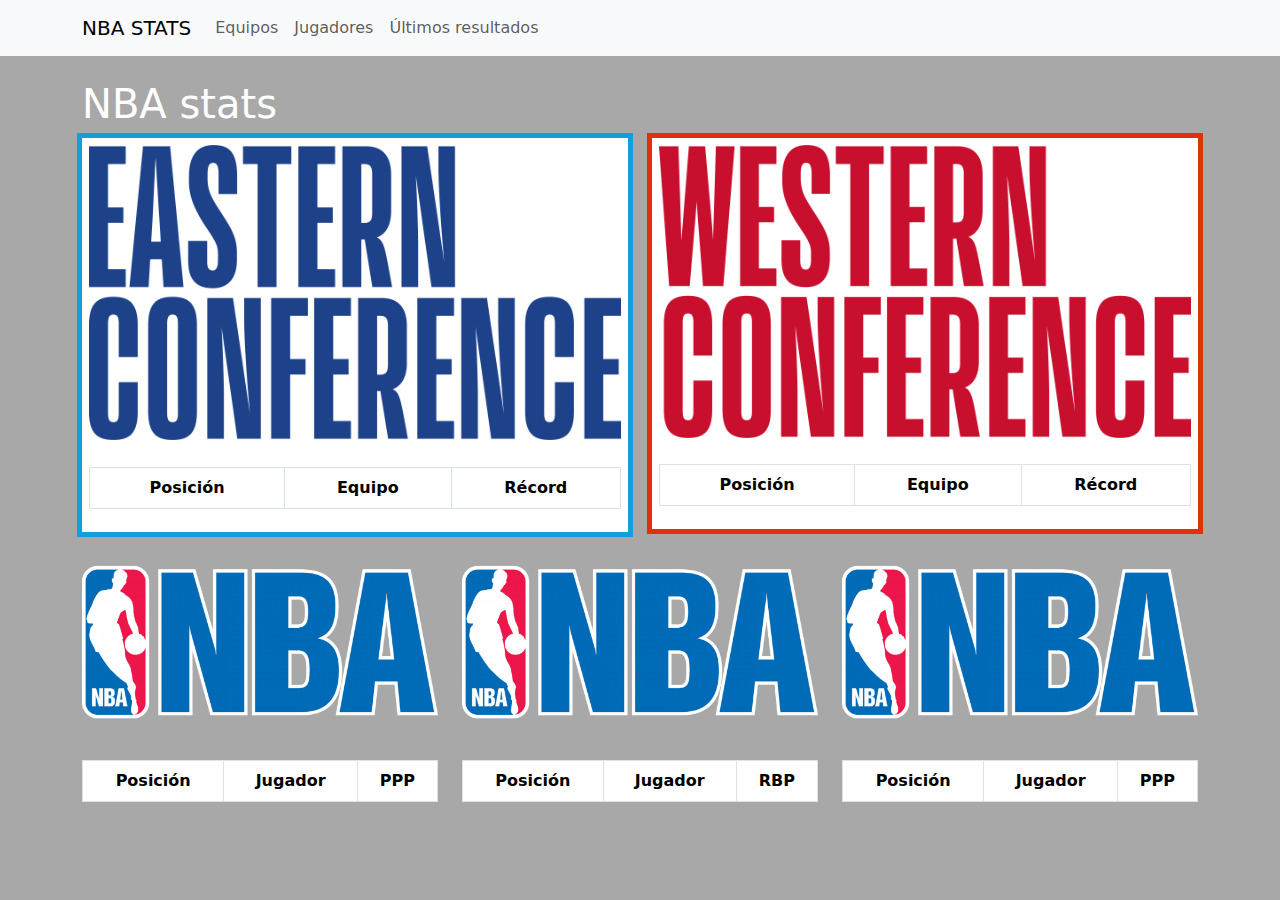
<file: index.html>
<!DOCTYPE html>
<html lang="es">
<head>
    <meta charset="UTF-8">
    <meta name="viewport" content="width=device-width, initial-scale=1.0">
    <title>Proxecto NBA</title>
    <!--Bootstrap-->
    <link href="https://cdn.jsdelivr.net/npm/bootstrap@5.3.2/dist/css/bootstrap.min.css" rel="stylesheet">
    <link rel="stylesheet" href="estilos/estilos.css">


</head>
<body>
    <nav class="navbar navbar-expand-lg navbar-light bg-light">
        <div class="container">
            <a class="navbar-brand" href="index.html">NBA STATS</a>
            <button class="navbar-toggler" type="button" data-bs-toggle="collapse" data-bs-target="#navbarNav" aria-controls="navbarNav" aria-expanded="false" aria-label="Toggle navigation">
                <span class="navbar-toggler-icon"></span>
            </button>
            <!--Barra de navegación-->
            <div class="collapse navbar-collapse" id="navbarNav">
                <ul class="navbar-nav">
                    
                    <li class="nav-item">
                        <a class="nav-link" href="secciones/equipos.html">Equipos</a>
                    </li>
                    <li class="nav-item">
                        <a class="nav-link" href="secciones/jugadores.html">Jugadores</a>
                    </li>
                    <li class="nav-item">
                        <a class="nav-link" href="secciones/a.html">Últimos resultados</a>
                    </li>
                </ul>
        </div>
    </nav>
    <div class="container">
        <h1 class="mt-4">NBA stats</h1>
        <div class="row">
            <div class="col-6">
                <div class="east">
                    <img src="img/east.png" class="card-img-top" alt="Logo del equipo">
                    <div class="card-body">
                        <table class="table table-bordered table-hover clas">
                            <thead class="thead-dark">
                              <tr>
                                <th scope="col">Posición</th>
                                <th scope="col">Equipo</th>
                                <th scope="col">Récord</th>
                              </tr>
                            </thead>
                            <tbody id="clas_este">
                            </tbody>
                        </table>
                    </div>
                </div>
            </div>
            <div class="col-6">
                <div class="west">
                    <img src="img/west.png" class="card-img-top" alt="Logo del equipo">
                    <div class="card-body">
                        <table class="table table-bordered table-hover clas">
                            <thead class="thead-dark">
                              <tr>
                                <th scope="col">Posición</th>
                                <th scope="col">Equipo</th>
                                <th scope="col">Récord</th>
                              </tr>
                            </thead>
                            <tbody id="clas_oeste">
                            </tbody>
                        </table>
                    </div>
                </div>
            </div>
        </div>
        <div class="row">
            <div class="col-4">
                <div class="lideres">
                    <img src="img/nba_logo.png" class="card-img-top" alt="Logo del equipo">
                    <div class="card-body d-flex flex-column">
                        <div class="table-responsive">

                            <table class="table table-bordered table-hover">
                                <thead class="thead-dark">
                                <tr>
                                    <th scope="col">Posición</th>
                                    <th scope="col">Jugador</th>
                                    <th scope="col">PPP</th>
                                </tr>
                                </thead>
                                <tbody id="max_anotadores">
                                </tbody>
                            </table>
                        </div>
                    </div>
                </div>
            </div>
            <div class="col-4">
                <div class="lideres">
                    <img src="img/nba_logo.png" class="card-img-top" alt="Logo del equipo">
                    <div class="card-body d-flex flex-column">
                        <div class="table-responsive">

                            <table class="table table-bordered table-hover">
                                <thead class="thead-dark">
                                <tr>
                                    <th scope="col">Posición</th>
                                    <th scope="col">Jugador</th>
                                    <th scope="col">RBP</th>
                                </tr>
                                </thead>
                                <tbody id="max_reboteadores">
                                </tbody>
                            </table>
                        </div>
                    </div>
                </div>
            </div>
            <div class="col-4">
                <div class="lideres">
                    <img src="img/nba_logo.png" class="card-img-top" alt="Logo del equipo">
                    <div class="card-body d-flex flex-column">
                        <div class="table-responsive">
                            <table class="table table-bordered table-hover">
                                <thead class="thead-dark">
                                <tr>
                                    <th scope="col">Posición</th>
                                    <th scope="col">Jugador</th>
                                    <th scope="col">PPP</th>
                                </tr>
                                </thead>
                                <tbody id="max_asistentes">
                                </tbody>
                            </table>
                        </div>
                    </div>
                </div>
            </div>
        </div>
    </div>
    <script src="scripts/newjs.js"></script>


    <!--Bootstrap JS-->
    <script src="https://cdn.jsdelivr.net/npm/bootstrap@5.3.2/dist/js/bootstrap.bundle.min.js"></script>
</body>
</html>
</file>
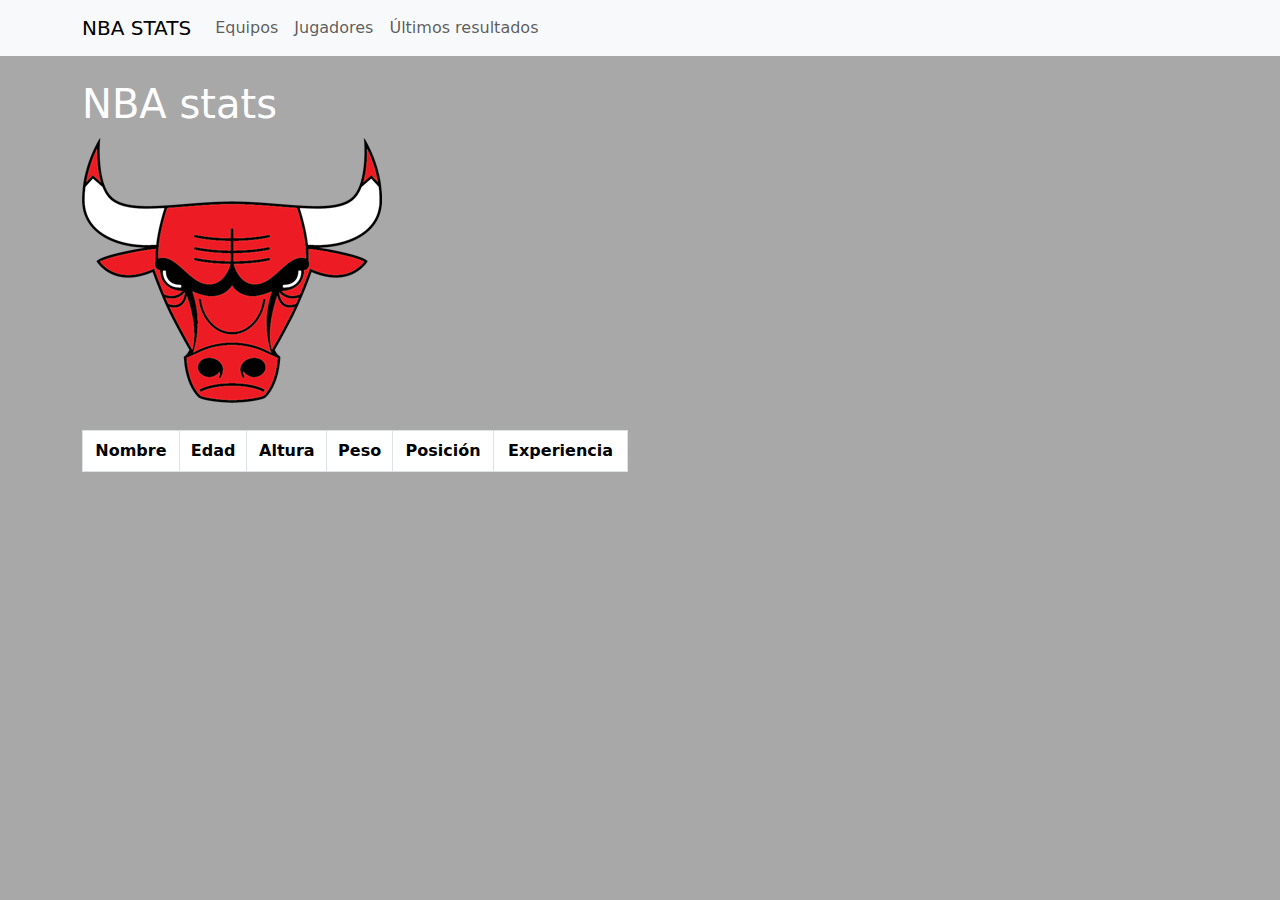
<file: secciones/jugadores.html>
<!DOCTYPE html>
<html lang="es">
<head>
    <meta charset="UTF-8">
    <meta name="viewport" content="width=device-width, initial-scale=1.0">
    <title>Proxecto NBA</title>
    <!-- Bootstrap -->
    <link href="https://cdn.jsdelivr.net/npm/bootstrap@5.3.2/dist/css/bootstrap.min.css" rel="stylesheet">
    <link rel="stylesheet" href="../estilos/estilos.css">
    <script src="https://ajax.googleapis.com/ajax/libs/jquery/3.7.1/jquery.min.js"></script>

    <link rel="stylesheet" href="https://cdn.datatables.net/1.13.7/css/jquery.dataTables.css" />
    <script src="https://cdn.datatables.net/1.13.7/js/jquery.dataTables.js"></script>

</head>
<body>
    <nav class="navbar navbar-expand-lg navbar-light bg-light">
        <div class="container">
            <a class="navbar-brand" href="../index.html">NBA STATS</a>
            <button class="navbar-toggler" type="button" data-bs-toggle="collapse" data-bs-target="#navbarNav" aria-controls="navbarNav" aria-expanded="false" aria-label="Toggle navigation">
                <span class="navbar-toggler-icon"></span>
            </button>
            <!--Barra de navegación-->
            <div class="collapse navbar-collapse" id="navbarNav">
                <ul class="navbar-nav">
                    
                    <li class="nav-item">
                        <a class="nav-link" href="../equipos.html">Equipos</a>
                    </li>
                    <li class="nav-item">
                        <a class="nav-link" href="#">Jugadores</a>
                    </li>
                    <li class="nav-item">
                        <a class="nav-link" href="#">Últimos resultados</a>
                    </li>
                </ul>
        </div>
    </nav>
    
    <div class="container">
        <h1 class="mt-4">NBA stats</h1>
        <div class="row">
            <div class="col-6">
                <div class="teams">
                    <div class="card-body">
                        <table class="table table-bordered table-hover display" id = "players_table">
                            <thead class="thead-dark">
                              <tr>
                                <th scope="col">Nombre</th>
                                <th scope="col">Edad</th>
                                <th scope="col">Altura</th>
                                <th scope="col">Peso</th>
                                <th scope="col">Posición</th>
                                <th scope="col">Experiencia</th>


                            

                                <!--Resto de stats-->
                              </tr>
                            </thead>
                            <tbody id="players">
                                <div id = "r">
                                    <img src="../img/bulls.png" alt="Descripción de la imagen" data-valor="Chicago" id="bulls">
                                </div>
                            </tbody>
                        </table>
                    </div>
                </div>
            </div>
        </div>
    </div>
    <script src="../scripts/players.js"></script>

    <!-- Bootstrap JS -->
    <script src="https://cdn.jsdelivr.net/npm/bootstrap@5.3.2/dist/js/bootstrap.bundle.min.js"></script>
</body>
</html>
</file>
<file: estilos/estilos.css>
.east {
    outline: 5px solid;
    outline-color: rgb(18, 158, 223);
    padding: 7px;
    background-color: white;
}
.east:hover{
    outline: 10px solid;
    outline-color: rgb(18, 158, 223);

}
.west {
    outline: 5px solid;
    outline-color: rgb(221, 49, 6);
    padding: 7px;
    background-color: white;
}
.west:hover{
    outline: 10px solid;
    outline-color: rgb(221, 49, 6);
}
.row {
    margin-top: 10px;
}

.card{
    outline: 5px solid;
    padding: 7px;
    margin-top: 5px;
    outline-color: rgb(78, 78, 78);
}

.card:hover{
    outline: 7px solid;

    outline-color: white;

}

body {
    background-color: rgb(168, 168, 168);
}

.mt-4{
    color: white;
}





.clasificacion{
    font-size: larger;
    text-align: center;

}
th {
    text-align: center;
}
img {
    padding-bottom: 5%;
}



.clas tbody tr.PO *{
    background-color: rgb(177, 224, 170);

}
.clas tbody tr.PI *{
    background-color: rgb(223, 208, 143);

}
.clas tbody tr.OUT *{
    background-color: rgb(238, 159, 145);

}

tbody tr.lider *{
    background-color: rgb(177, 224, 170);
    font-size: large;
    font-weight: bold; 
    
}
tbody tr{
   text-align: center;
    
}
</file>
